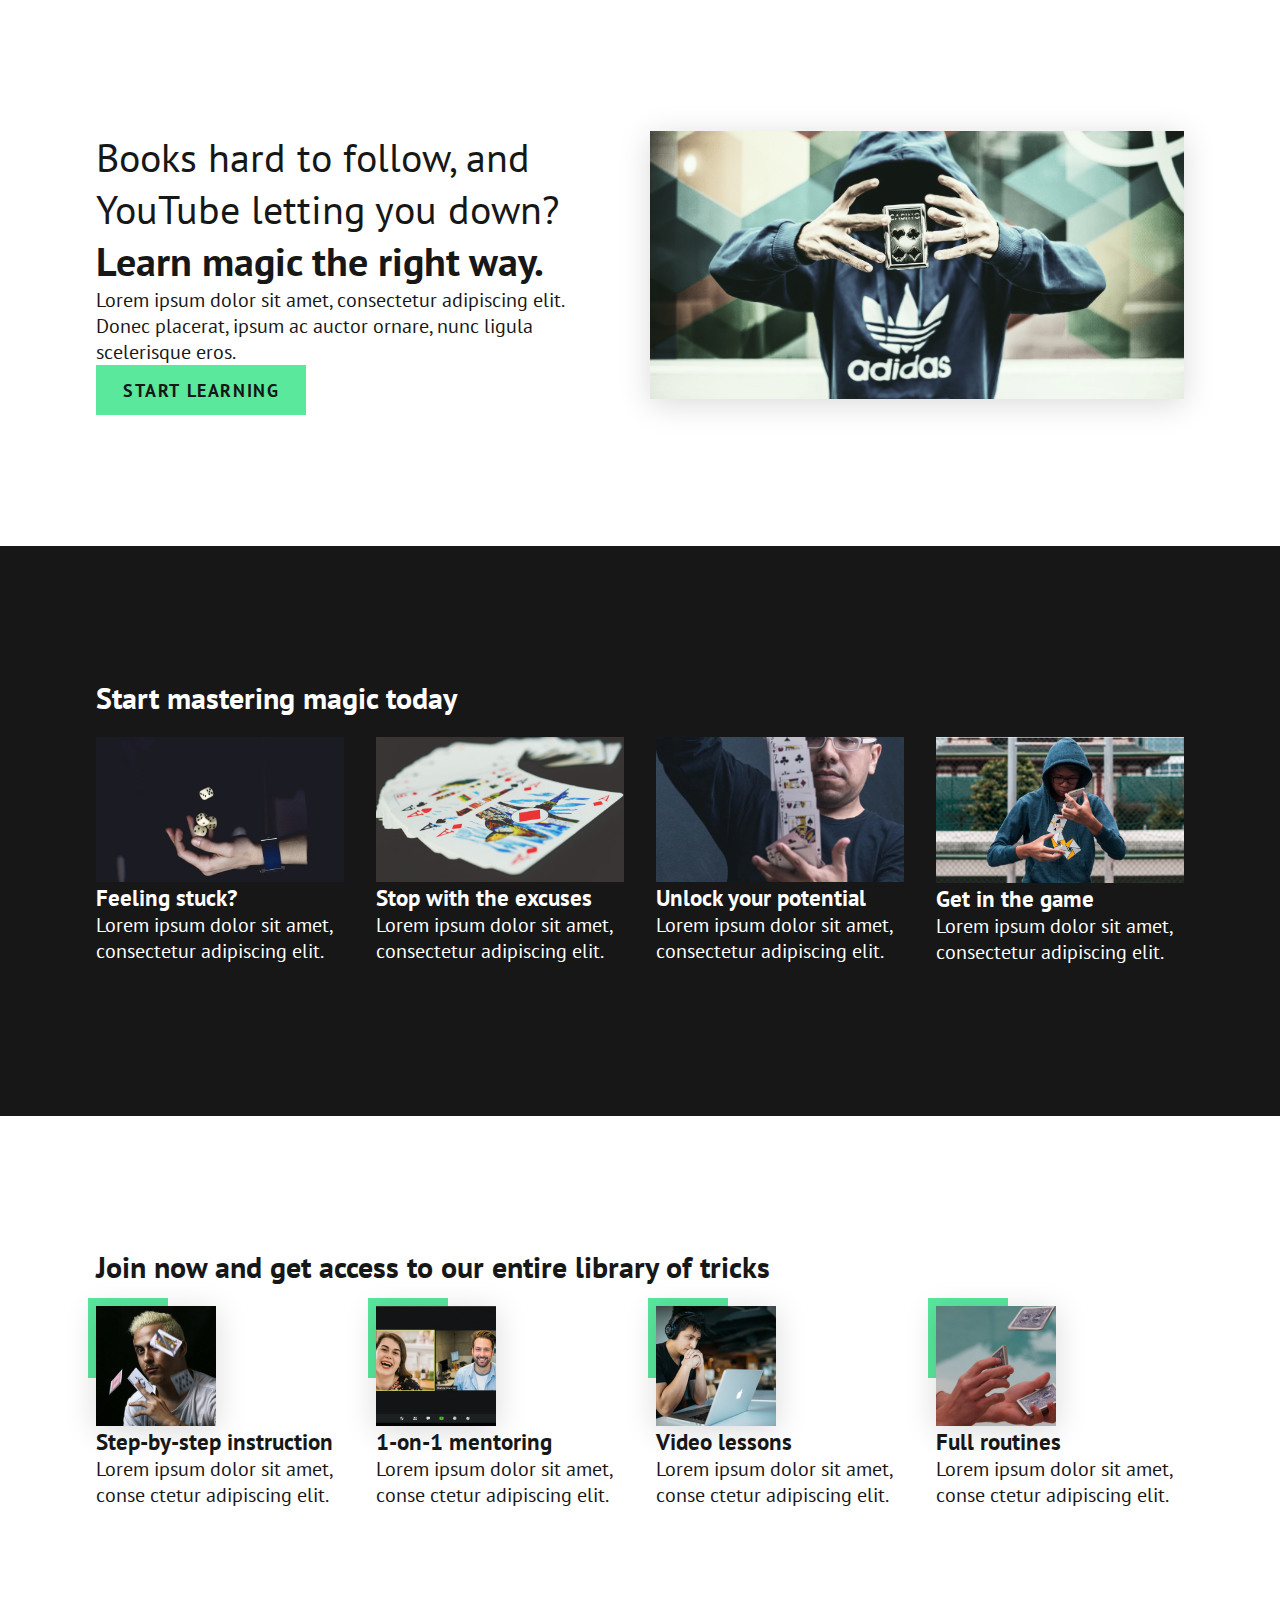
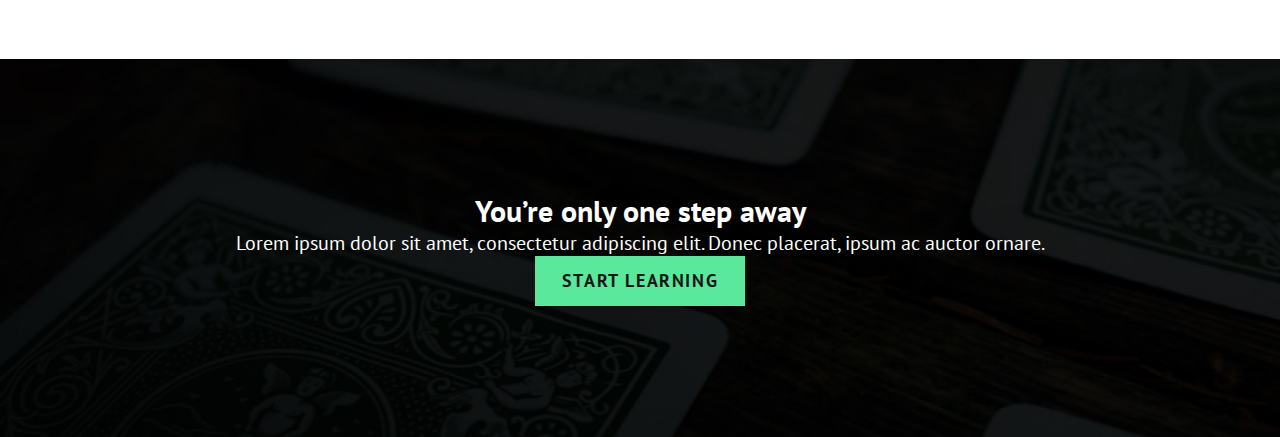
<file: index.html>
<!DOCTYPE html>
<html lang="en">

<head>
  <meta charset="UTF-8">
  <meta name="viewport" content="width=device-width, initial-scale=1.0">

  <!-- Google Font -->
  <link href="https://fonts.googleapis.com/css2?family=PT+Sans:wght@400;700&display=swap" rel="stylesheet">

  <!-- Our stylesheet -->
  <link rel="stylesheet" href="style.css">

  <title>Magic is in the air</title>
</head>

<body>
  <main>
    <section class="hero">
      <div class="container">
        <div class="content split">
          <div class="content__info flow-content">
            <h1>Books hard to follow, and YouTube letting you down? <span>Learn magic the right way.</span></h1>
            <p>Lorem ipsum dolor sit amet, consectetur adipiscing elit. Donec placerat, ipsum ac auctor ornare, nunc
              ligula scelerisque eros.</p>
            <a href="#" class="btn">Start learning</a>
          </div>
          <div class="content__img">
            <img src="assets/hero.jpg"
              class="thumb shadow" alt="man with a deck of cards floating between his hands, which are in front of his concealed face">
           </div>
        </div>
      </div> <!-- /container -->
    </section>

    <section class="mastering bg-dark">
      <div class="master--magic container">
        <h2>Start mastering magic today</h2>
        <ul class="cards split">
          <li class="card flow-content">
            <img class="" src="assets/feature-01.jpg" alt="dice falling into a hand">
            <h3>Feeling stuck?</h3>
            <p>Lorem ipsum dolor sit amet, consectetur adipiscing elit. </p>
          </li>
          <li class="card flow-content">
            <img src="assets/feature-02.jpg" alt="cards spread on a table">
            <h3>Stop with the excuses</h3>
            <p>Lorem ipsum dolor sit amet, consectetur adipiscing elit. </p>
          </li>
          <li class="card flow-content">
            <img src="assets/feature-03.jpg" alt="man riffling cards">
            <h3>Unlock your potential</h3>
            <p>Lorem ipsum dolor sit amet, consectetur adipiscing elit. </p>
          </li>
          <li class="card flow-content">
            <img src="assets/feature-04.jpg" alt="teenager doing cardestry">
            <h3>Get in the game</h3>
            <p>Lorem ipsum dolor sit amet, consectetur adipiscing elit. </p>
          </li>
        </ul>
      </div> <!-- /container -->
    </section>

    <section class="join join-now">
      <div class="container">
        <h2>Join now and get access to our entire library of tricks</h2>
        <ul class="cards split">
          <li class="flow-content">
            <img class="shadow" src="assets/all-access-03.jpg" alt="man with cards flying in front of him">
            <h3>Step-by-step instruction</h3>
            <p>Lorem ipsum dolor sit amet, conse ctetur adipiscing elit.</p>
          </li>
          <li class="flow-content">
            <img class="shadow" src="assets/all-access-04.jpg" alt="woman and man talking over video conference">
            <h3>1-on-1 mentoring</h3>
            <p>Lorem ipsum dolor sit amet, conse ctetur adipiscing elit.</p>
          </li>
          <li class="flow-content">
            <img class="shadow" src="assets/all-access-01.jpg" alt="man in front of laptop with earphonese on">
            <h3>Video lessons</h3>
            <p>Lorem ipsum dolor sit amet, conse ctetur adipiscing elit.</p>
          </li>
          <li class="flow-content">
            <img class="shadow"  src="assets/all-access-02.jpg" alt="close up of hands holding cards">
            <h3>Full routines</h3>
            <p>Lorem ipsum dolor sit amet, conse ctetur adipiscing elit.</p>
          </li>
        </ul>
      </div> <!-- /container -->
    </section>

    <section class="cta bg-dark">
      <div class="container flow-content ">
        <h2>You’re only one step away</h2>
        <p>Lorem ipsum dolor sit amet, consectetur adipiscing elit. Donec placerat, ipsum ac auctor ornare.</p>
        <a href="#" class="btn">Start Learning</a>
      </div> <!-- /container -->
    </section>

  </main>
</body>

</html>
</file>
<file: style.css>
/* Custom properties */

:root {
  --spacer: 1rem;

  --clr-neutral-900: #171717;
  --clr-neutral-700: #333;
  --clr-neutral-300: #cfcfcf;
  --clr-neutral-100: #fff;
  --clr-accent-400: #59e89c;
  --clr-accent-500: #00986a;

  --ff-primary: "PT Sans", sans-serif;

  --fw-700: 700;
  --fw-400: 400;

  --box-shadow: 0 0.25em 1.5em rgba(0, 0, 0, 0.15);
}

/* reset */

*,
*::before,
*::after {
  box-sizing: border-box;
}

h1,
h2,
h3,
p {
  margin: 0;
}

/* Utility classes */
.flow-content > * + * {
  margin-top:var(--flow-space ,--spacer);
}


/* general styling */

body {
  font-family: var(--ff-primary);
  font-size: 1.25rem;
  font-weight: 400;
  color: var(--clr-neutral-900);
  margin: 0;
}

h1 {
  font-weight: 400;
}
ul[class]{
  list-style: none;

  padding: 0;
}
h1 span {
  font-weight: 700;
}

.btn {
  display: inline-block;
  text-decoration: none;
  text-transform: uppercase;
  letter-spacing: 0.1rem;
  font-weight: 700;
  font-size: 1.125rem;
  color: inherit;
  padding: 0.75em 1.5em;
  background-color: var(--clr-accent-400);
  color: var(--clr-neutral-900);
}

.split{
  display: flex;
  flex-direction: column;
}

.split > * + * {
  margin: var(--spacer) 0 0 0;

}
@media(min-width:40em){
  .split{
    gap:var(--spacer);
    flex-direction: row;
  }
  
  .split > * + * {
    
    margin: 0 0   0 var(--spacer);
}
}
img{
  max-width: 100%;
  display: block;
}
/* homepage */

section{
  padding: 4.2rem 0;
}
.container{
  padding: 0 var(--spacer);
  max-width: 70rem;
  margin: 0 auto;
} 

.bg-dark{
  background-color: var(--clr-neutral-900);
  color: var(--clr-neutral-100);
}
@media(min-width:40em){
  section{
    padding: 8.2rem 0;
  }
}
.shadow{
  box-shadow: var(--box-shadow);
}

.cta{
  background-image: url("./assets/cta-bg.jpg");
  background-size: cover;
  text-align: center;
}
.join-now li::before{
  content: "";
  display: block;
  height: 5rem;
  width: 5rem;
  background: var(--clr-accent-400);
  position: absolute;
  z-index: -1;
  transform: translate(-.5rem, -.5rem);
}
</file>
